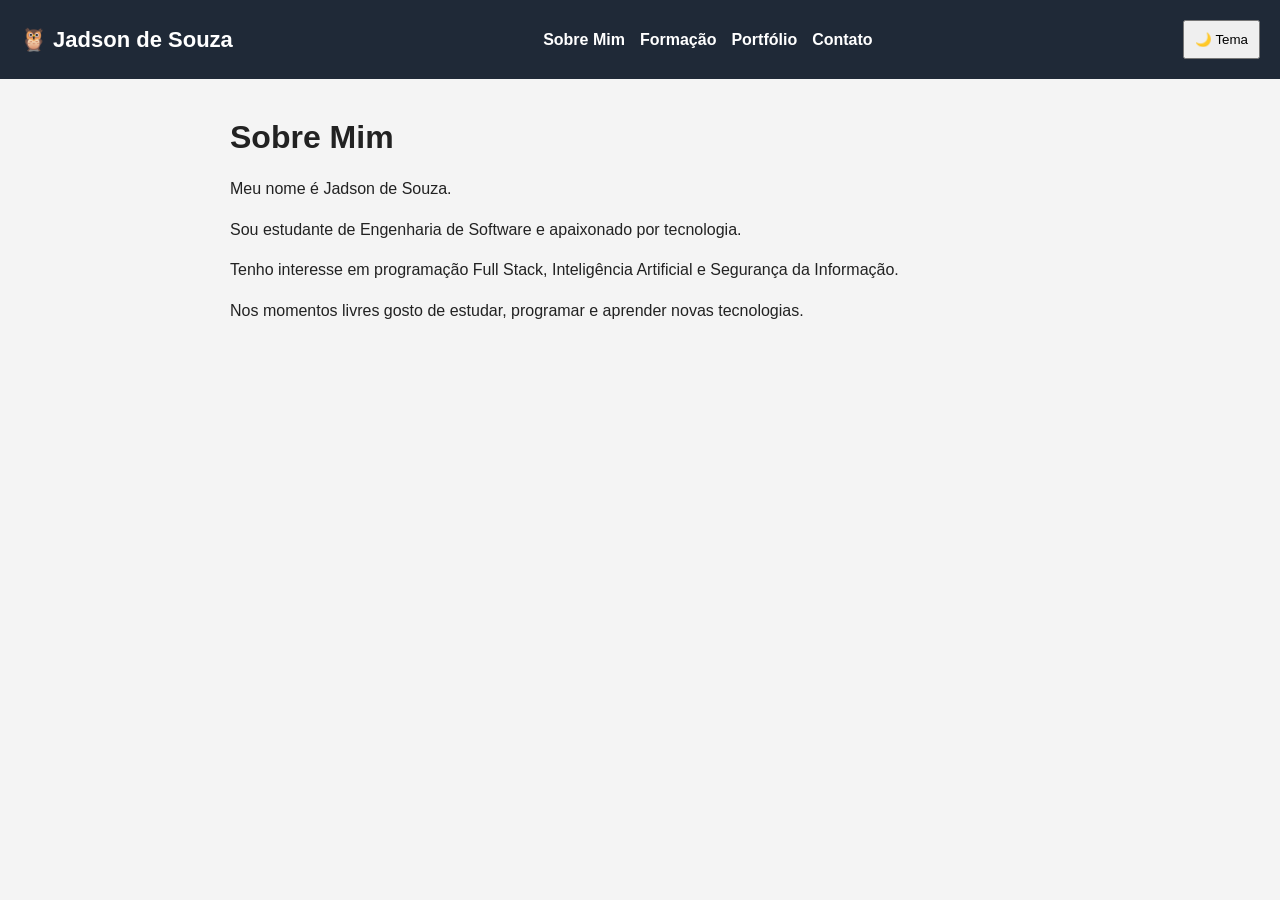
<file: index.html>
<!DOCTYPE html>
<html lang="pt-BR">
<head>
<meta charset="UTF-8">
<meta name="viewport" content="width=device-width, initial-scale=1.0">
<title>Sobre Mim</title>

<link rel="stylesheet" href="style.css">
</head>

<body>

<header>

<div class="logo">
🦉 Jadson de Souza
</div>

<nav>
<a href="index.html">Sobre Mim</a>
<a href="formacao.html">Formação</a>
<a href="Portfólio.html">Portfólio</a>
<a href="contato.html">Contato</a>
</nav>

<button id="temaBtn">
🌙 Tema
</button>

</header>

<main>

<h1>Sobre Mim</h1>

<p>
Meu nome é Jadson de Souza.
</p>

<p>
Sou estudante de Engenharia de Software
e apaixonado por tecnologia.
</p>

<p>
Tenho interesse em programação Full Stack,
Inteligência Artificial e Segurança da Informação.
</p>

<p>
Nos momentos livres gosto de estudar,
programar e aprender novas tecnologias.
</p>

</main>

<script src="aprendendo.js"></script>

</body>
</html>
</file>
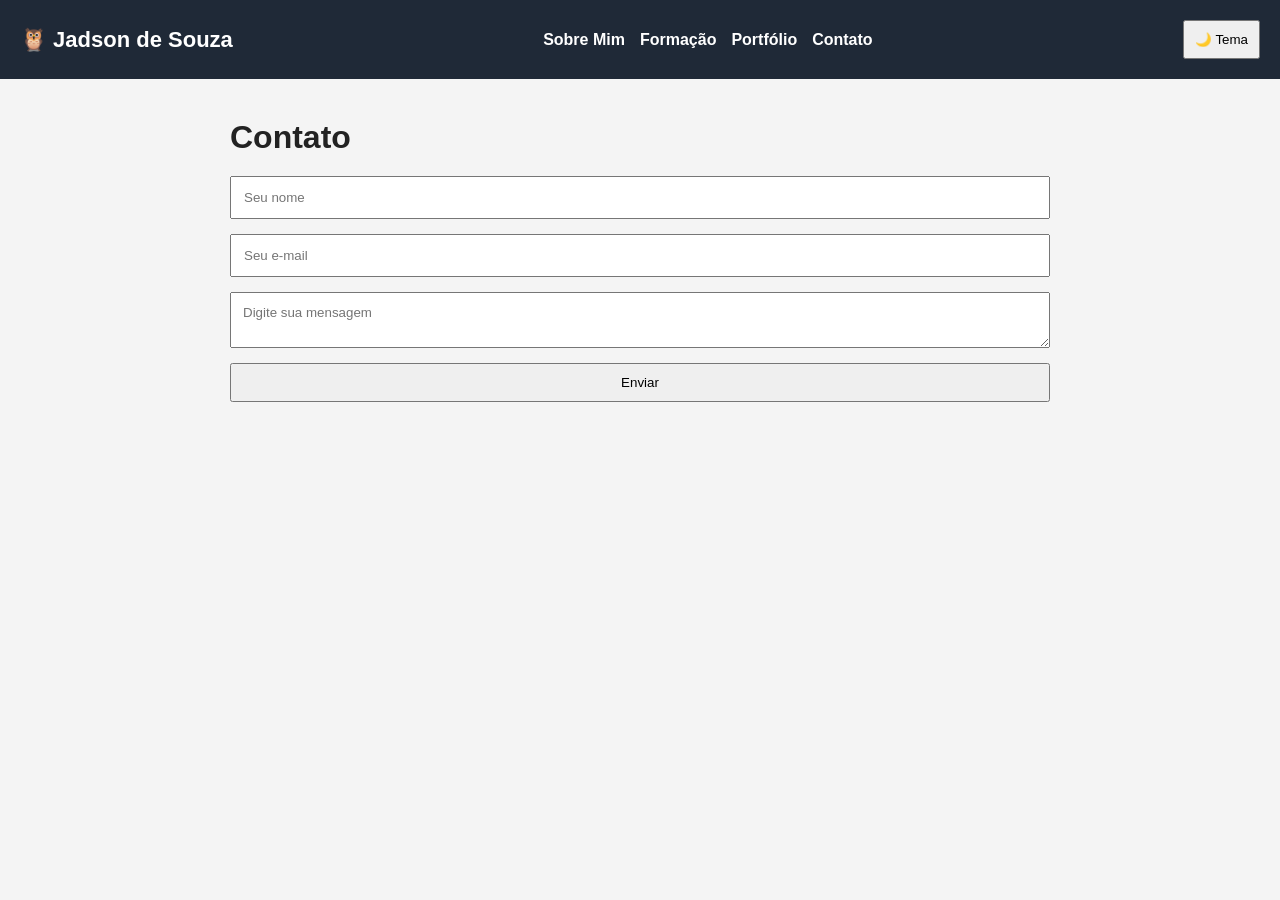
<file: contato.html>
<!DOCTYPE html>
<html lang="pt-BR">
<head>

<meta charset="UTF-8">
<meta name="viewport" content="width=device-width, initial-scale=1.0">

<title>Contato</title>

<link rel="stylesheet" href="style.css">

</head>

<body>

<header>

<div class="logo">
🦉 Jadson de Souza
</div>

<nav>
<a href="index.html">Sobre Mim</a>
<a href="formacao.html">Formação</a>
<a href="Portfólio.html">Portfólio</a>
<a href="contato.html">Contato</a>
</nav>

<button id="temaBtn">
🌙 Tema
</button>

</header>

<main>

<h1>Contato</h1>

<form id="formulario">

<input
type="text"
id="nome"
placeholder="Seu nome">

<input
type="email"
id="email"
placeholder="Seu e-mail">

<textarea
id="mensagem"
placeholder="Digite sua mensagem">
</textarea>

<button type="submit">
Enviar
</button>

</form>

</main>

<script src="aprendendo.js"></script>

</body>
</html>
</file>
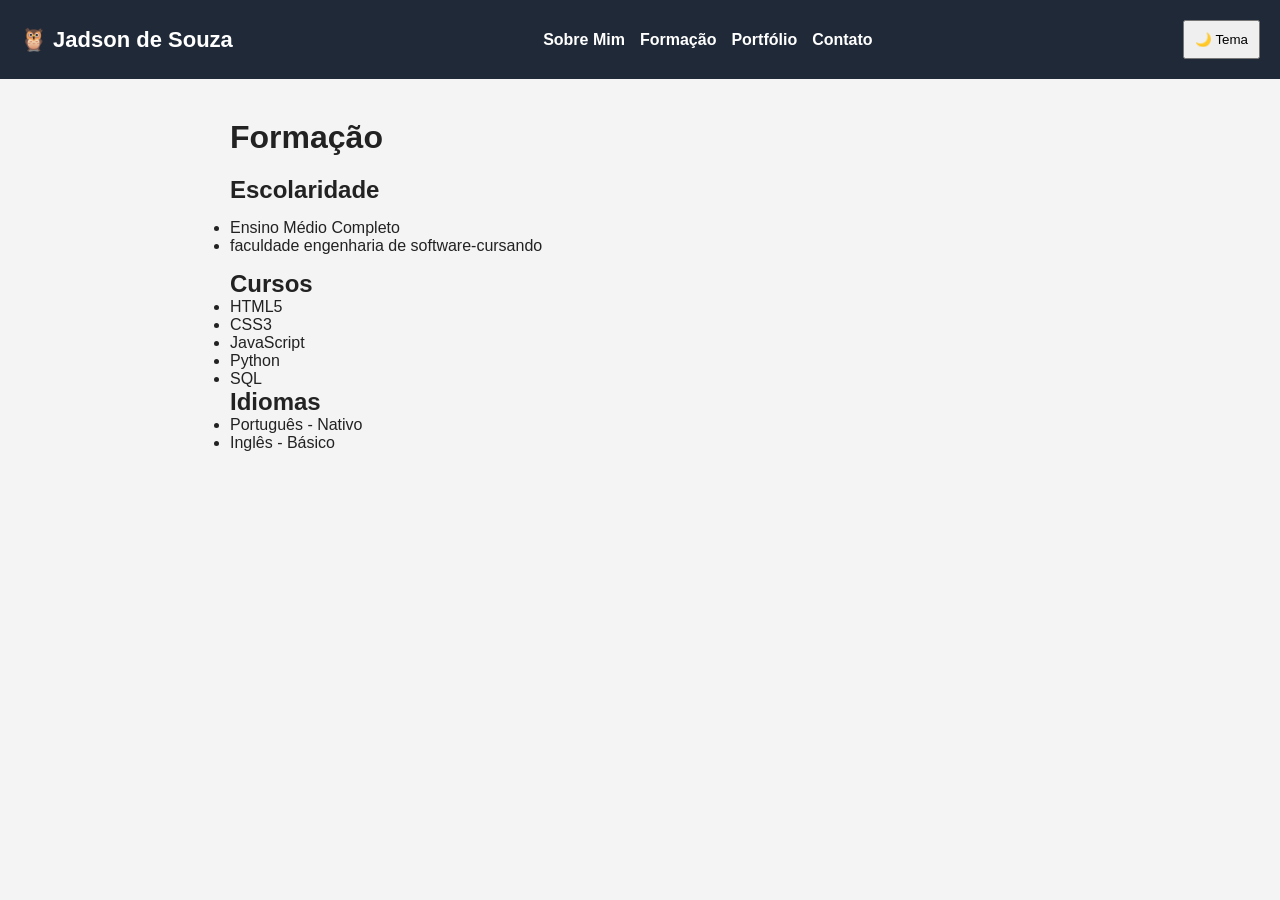
<file: formacao.html>
<!DOCTYPE html>
<html lang="pt-BR">
<head>
<meta charset="UTF-8">
<meta name="viewport" content="width=device-width, initial-scale=1.0">

<title>Formação</title>

<link rel="stylesheet" href="style.css">
</head>

<body>

<header>

<div class="logo">
🦉 Jadson de Souza
</div>

<nav>
<a href="index.html">Sobre Mim</a>
<a href="formacao.html">Formação</a>
<a href="Portfólio.html">Portfólio</a>
<a href="contato.html">Contato</a>
</nav>

<button id="temaBtn">
🌙 Tema
</button>

</header>

<main>

<h1>Formação</h1>

<h2>Escolaridade</h2>

<p>
<ul>
<li>Ensino Médio Completo</li>
<li>faculdade engenharia de software-cursando</li>
</ul>
</p>

<h2>Cursos</h2>

<ul>
<li>HTML5</li>
<li>CSS3</li>
<li>JavaScript</li>
<li>Python</li>
<li>SQL</li>
</ul>

<h2>Idiomas</h2>

<ul>
<li>Português - Nativo</li>
<li>Inglês - Básico</li>
</ul>

</main>

<script src="aprendendo.js"></script>

</body>
</html>
</file>
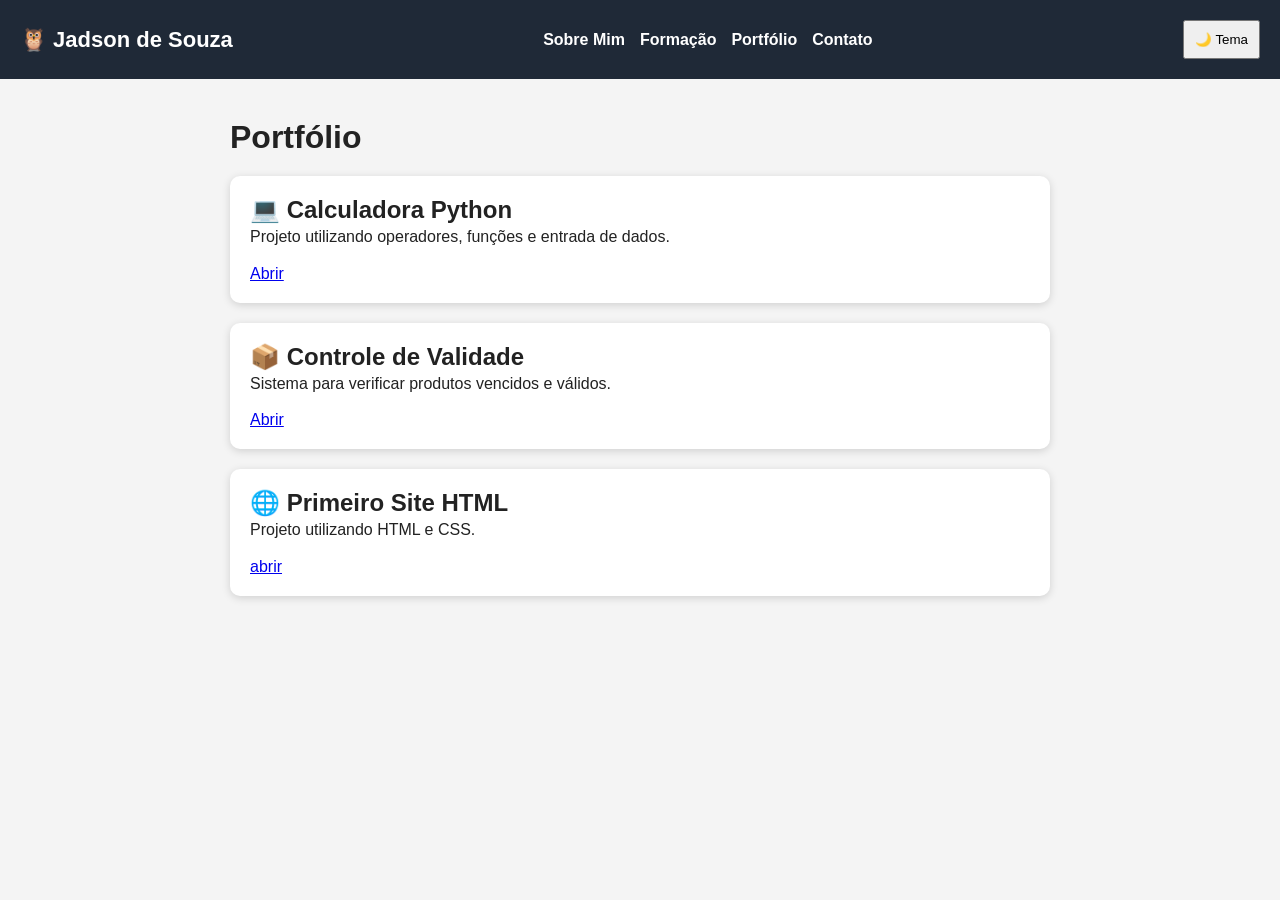
<file: Portfólio.html>
<!DOCTYPE html>
<html lang="pt-BR">
<head>

<meta charset="UTF-8">
<meta name="viewport" content="width=device-width, initial-scale=1.0">

<title>Portfólio</title>

<link rel="stylesheet" href="style.css">

</head>

<body>

<header>

<div class="logo">
🦉 Jadson de Souza
</div>

<nav>
<a href="index.html">Sobre Mim</a>
<a href="formacao.html">Formação</a>
<a href="Portfólio.html">Portfólio</a>
<a href="contato.html">Contato</a>
</nav>

<button id="temaBtn">
🌙 Tema
</button>

</header>

<main>

<h1>Portfólio</h1>

<div class="card">

<h2>💻 Calculadora Python</h2>

<p>
Projeto utilizando operadores,
funções e entrada de dados.
</p>
   <a href="../html/calculadora.html" class="botao">
        Abrir
    </a>

</div>

</div>

<div class="card">

<h2>📦 Controle de Validade</h2>

<p>
Sistema para verificar produtos
vencidos e válidos.
</p>
   <a href="../html/controle-validade.html" class="botao">
        Abrir
    </a>

</div>

<div class="card">

<h2>🌐 Primeiro Site HTML</h2>

<p>
Projeto utilizando HTML e CSS.
</p>
   <a href="../html/primeiro-site.html" class="botao">abrir</a>
</div>
</main>

<script src="aprendendo.js"></script>

</body>
</html>
</file>
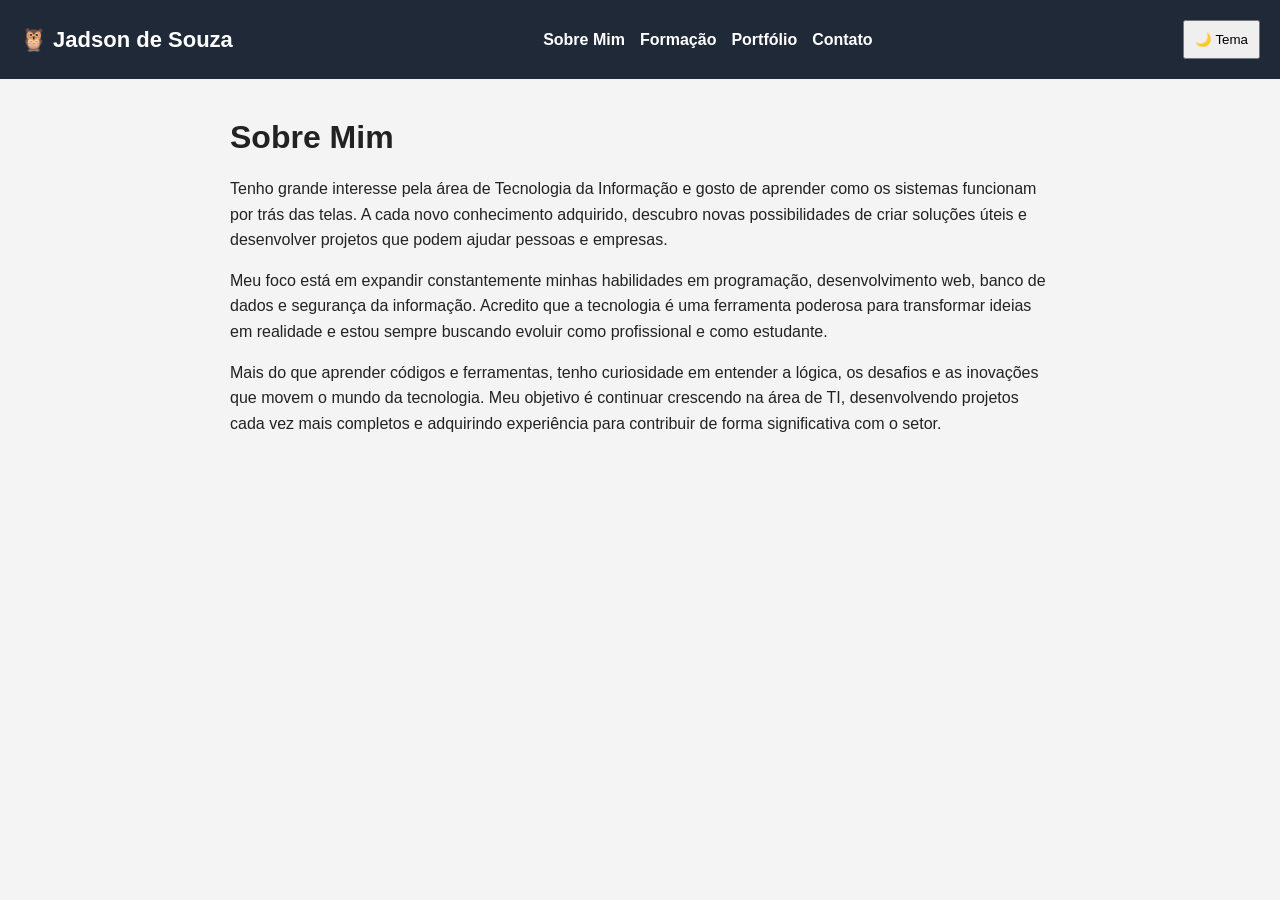
<file: sobre min.html>
<!DOCTYPE html>
<html lang="pt-BR">
<head>
<meta charset="UTF-8">
<meta name="viewport" content="width=device-width, initial-scale=1.0">
<title>Sobre Mim</title>

<link rel="stylesheet" href="style.css">
</head>

<body>

<header>

<div class="logo">
🦉 Jadson de Souza
</div>

<nav>
<a href="index.html">Sobre Mim</a>
<a href="formacao.html">Formação</a>
<a href="Portfólio.html">Portfólio</a>
<a href="contato.html">Contato</a>
</nav>

<button id="temaBtn">
🌙 Tema
</button>

</header>

<main>

<h1>Sobre Mim</h1>

<p>
Tenho grande interesse pela área de Tecnologia da Informação e gosto de aprender como os sistemas funcionam por trás das telas. A cada novo conhecimento adquirido, descubro novas possibilidades de criar soluções úteis e desenvolver projetos que podem ajudar pessoas e empresas.
</p>

<p>
Meu foco está em expandir constantemente minhas habilidades em programação, desenvolvimento web, banco de dados e segurança da informação. Acredito que a tecnologia é uma ferramenta poderosa para transformar ideias em realidade e estou sempre buscando evoluir como profissional e como estudante.
</p>

<p>
Mais do que aprender códigos e ferramentas, tenho curiosidade em entender a lógica, os desafios e as inovações que movem o mundo da tecnologia. Meu objetivo é continuar crescendo na área de TI, desenvolvendo projetos cada vez mais completos e adquirindo experiência para contribuir de forma significativa com o setor.
</p>

</main>

<script src="aprendendo.js"></script>

</body>
</html>
</file>
<file: style.css>
*{
margin:0;
padding:0;
box-sizing:border-box;
font-family:Arial,sans-serif;
}

body{
background:#f4f4f4;
color:#222;
}

header{
background:#1f2937;
padding:20px;
display:flex;
justify-content:space-between;
align-items:center;
flex-wrap:wrap;
}

.logo{
color:white;
font-size:22px;
font-weight:bold;
}

nav{
display:flex;
gap:15px;
}

nav a{
color:white;
text-decoration:none;
font-weight:bold;
}

nav a:hover{
color:#60a5fa;
}

main{
padding:40px;
max-width:900px;
margin:auto;
}

h1{
margin-bottom:20px;
}

p{
margin-bottom:15px;
line-height:1.6;
}

.card{
background:white;
padding:20px;
margin-top:20px;
border-radius:10px;
box-shadow:0 2px 8px rgba(0,0,0,.15);
}

form{
display:flex;
flex-direction:column;
gap:15px;
}

input,
textarea{
padding:12px;
}

button{
padding:10px;
cursor:pointer;
}

.dark{
background:#111827;
color:white;
}

.dark .card{
background:#1f2937;
}
</file>
